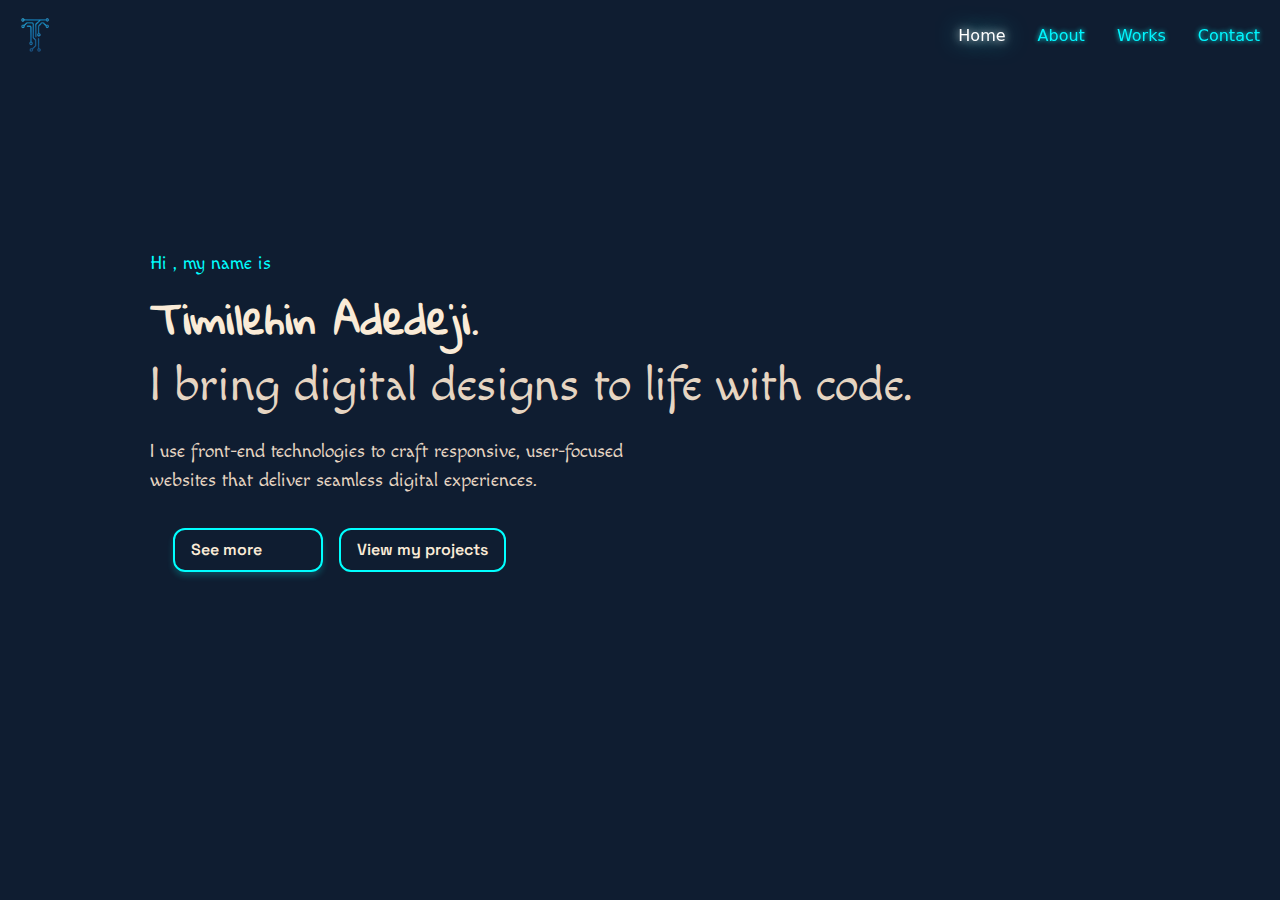
<file: index.html>
<!DOCTYPE html>
<html lang="en">

<head>
  <meta charset="UTF-8">
  <meta name="viewport" content="width=device-width, initial-scale=1.0">
  <title>Timilehin Adedeji</title>
  <link href="https://cdn.jsdelivr.net/npm/bootstrap@5.3.3/dist/css/bootstrap.min.css" rel="stylesheet" integrity="sha384-QWTKZyjpPEjISv5WaRU9OFeRpok6YctnYmDr5pNlyT2bRjXh0JMhjY6hW+ALEwIH" crossorigin="anonymous">
  <link rel="stylesheet" href="./style.css">
  <link rel="preconnect" href="https://fonts.googleapis.com">
  <link rel="preconnect" href="https://fonts.gstatic.com" crossorigin>
  <link href="https://fonts.googleapis.com/css2?family=Libre+Baskerville:ital,wght@0,400;0,700;1,400&family=Sixtyfour+Convergence&display=swap" rel="stylesheet">
  <link rel="preconnect" href="https://fonts.googleapis.com">
  <link rel="preconnect" href="https://fonts.gstatic.com" crossorigin>
  <link href="https://fonts.googleapis.com/css2?family=Macondo&display=swap" rel="stylesheet">
  <link href="https://fonts.googleapis.com/css2?family=Space+Grotesk:wght@500;600&display=swap" rel="stylesheet">
  <link href="https://fonts.googleapis.com/css2?family=Gloria+Hallelujah&family=Macondo&family=Manrope:wght@200..800&family=Press+Start+2P&family=Space+Grotesk:wght@600&display=swap" rel="stylesheet">

</head>

<body>
 <section>
  <section>
    <nav class="navbar navbar-expand-lg bg-transparent">
      <div class="container-fluid">
        <a class="navbar-brand" href="#"><img src="./images/logotransparent.png" height="45dvh" alt="logo"></a>
    
        <button class="navbar-toggler" type="button" data-bs-toggle="collapse" data-bs-target="#navbarNav"
          aria-controls="navbarNav" aria-expanded="false" aria-label="Toggle navigation">
          <span class="navbar-toggler-icon"></span>
        </button>
     <div class="collapse navbar-collapse justify-content-end" id="navbarNav">

    <!-- CHANGED: Removed duplicate 'ms-auto', cleaned classes for responsiveness -->
    <ul class="navbar-nav d-flex flex-column flex-lg-row align-items-lg-center text-end">

      <!-- CHANGED: Fixed invalid extra <a> tag and updated spacing class to 'me-lg-3' for large screens -->
      <li class="nav-item me-lg-3">
        <a class="nav-link active" aria-current="page" href="index.html">Home</a>
      </li>

      <li class="nav-item me-lg-3">
        <a class="nav-link" href="about.html">About</a>
      </li>

      <li class="nav-item me-lg-3">
        <a class="nav-link"  href="works.html">Works</a>
      </li>

      <!-- CHANGED: No margin-end here to avoid uneven spacing at the far right -->
      <li class="nav-item">
        <a class="nav-link" href="contact.html">Contact</a>
      </li>
    </ul>
  </div>
</div>
</nav>
</section>

 <div id="#Home" class="top-container">

  <div class="text-center container">
     <p class="intro">
      Hi , my name is
     </p>
    <h1 class="display-5 fw-bold H">Timilehin Adedeji.</h1>
    
      <p class=" p">I bring digital designs to life with code.</p>
      <p class="subscript">I use front-end technologies to craft responsive, user-focused <br>websites that deliver seamless digital experiences.</p>
 
  </div>
  <div class="button-group">
    <a href="about.html" class="btn-primary">See more </a>
    <a href="works.html" class="btn-outline">View my projects</a>
  </div>
  
</div>

 </section>
<!--<section>
      <div class="content">
         <div class="image">
          <img class="profile" src="./images/me.png">
         </div>

          <h1 class="heading">About Me</h1>
           <p class="p2">
            Hi, I’m someone who’s just starting out on this web development journey, and I’m loving it so far. There’s something really exciting about taking an idea and turning it into a real, working website. I’ve been learning the basics HTML, CSS, and JavaScript and now I’m about to get into React ,Node.js and SQL to see how everything fits together.
           </p>
      </div>



 </section>
 
 <section>
  <div id="#My-Works" class="container3">
    <h1 class="heading2"> My works</h1>
   <div class="flex-container">

    <img class="img" src="./images/htmll.png" alt="html" height="400px">
    <img class="img" src="./images/csslogoo.png" alt="css" height="400px">
    <img class="img" src="./images/jslogo.png" alt="js" height="400px">

   </div>
</div>
 </section>
 <section class="contact-section">
        
  <h1>Get In Touch!</h1>


  <p>
    Connect with me through any of the platforms below. <br>
    Let us create something special together.

  </p> -->
<!--
  <div class="icon-grid">
    GitHub 
    <div class="icon">
      <svg viewBox="0 0 24 24">
        <path fill="currentColor"
          d="M12 .5C5.73.5.5 5.73.5 12c0 5.09 3.29 9.39 7.86 10.92.58.11.79-.25.79-.56v-2.17c-3.2.7-3.87-1.54-3.87-1.54-.52-1.3-1.26-1.64-1.26-1.64-1.03-.71.08-.7.08-.7 1.14.08 1.74 1.17 1.74 1.17 1.01 1.74 2.64 1.24 3.28.95.1-.73.4-1.24.72-1.53-2.55-.29-5.23-1.28-5.23-5.7 0-1.26.45-2.3 1.17-3.11-.12-.29-.51-1.45.11-3.02 0 0 .96-.31 3.15 1.18a10.9 10.9 0 0 1 5.73 0C17.1 5.9 18.06 6.21 18.06 6.21c.62 1.57.23 2.73.11 3.02.73.81 1.17 1.85 1.17 3.11 0 4.43-2.69 5.41-5.25 5.7.42.36.77 1.08.77 2.18v3.23c0 .31.21.68.8.56A10.999 10.999 0 0 0 23.5 12C23.5 5.73 18.27.5 12 .5Z"/>
      </svg>
    </div>

    Instagram
    <div class="icon">
      <svg viewBox="0 0 24 24"><path fill="currentColor" d="M7 2C4.2 2 2 4.2 2 7v10c0 2.8 2.2 5 5 5h10c2.8 0 5-2.2 5-5V7c0-2.8-2.2-5-5-5H7zm10 2a3 3 0 0 1 3 3v10a3 3 0 0 1-3 3H7a3 3 0 0 1-3-3V7a3 3 0 0 1 3-3h10zm-5 3a5 5 0 1 0 0 10 5 5 0 0 0 0-10zm0 2a3 3 0 1 1 0 6 3 3 0 0 1 0-6zm4.5-.9a1.1 1.1 0 1 0 0 2.2 1.1 1.1 0 0 0 0-2.2z"/></svg>
    </div>

    Twitter 
    <div class="icon">
      <svg viewBox="0 0 24 24"><path fill="currentColor" d="M22.46 6c-.77.35-1.6.59-2.46.69a4.28 4.28 0 0 0 1.88-2.37c-.84.5-1.77.87-2.76 1.07a4.26 4.26 0 0 0-7.3 3.89A12.1 12.1 0 0 1 3.1 4.8a4.25 4.25 0 0 0 1.32 5.68 4.24 4.24 0 0 1-1.93-.53v.05a4.26 4.26 0 0 0 3.42 4.18 4.3 4.3 0 0 1-1.92.07 4.27 4.27 0 0 0 3.98 2.96A8.55 8.55 0 0 1 2 19.54a12.1 12.1 0 0 0 6.56 1.92c7.87 0 12.18-6.52 12.18-12.18 0-.19 0-.38-.01-.57A8.66 8.66 0 0 0 24 5.5a8.47 8.47 0 0 1-2.54.7z"/></svg>
    </div>

    LinkedIn 
    <div class="icon">
      <svg viewBox="0 0 24 24"><path fill="currentColor" d="M4.98 3.5a2.5 2.5 0 1 0 0 5 2.5 2.5 0 0 0 0-5zM3 8.98h3.96V21H3V8.98zm7 0h3.79v1.64h.05c.53-.98 1.83-2 3.77-2 4.03 0 4.77 2.65 4.77 6.1V21h-3.96v-5.5c0-1.3-.02-2.98-1.82-2.98-1.83 0-2.11 1.43-2.11 2.89V21H10V8.98z"/></svg>
    </div>

    Gmail
    <div class="icon">
      <svg viewBox="0 0 24 24">
        <path fill="currentColor" d="M20 4H4a2 2 0 0 0-2 2v12a2 2 0 0 0 2 2h16a2 2 0 0 0 2-2V6a2 2 0 0 0-2-2zm0 2v.5l-8 5-8-5V6h16zM4 18V8l8 5 8-5v10H4z"/>
      </svg>
    </div>

    Fiverr 
    <div class="icon">
      <svg viewBox="0 0 24 24"><path fill="currentColor" d="M12 0C5.4 0 0 5.4 0 12s5.4 12 12 12c6.7 0 12-5.4 12-12S18.7 0 12 0zm4.6 12.4h-2.2v3.5H12v-3.5H9.3v-1.8H12V9.7c0-.6.2-1.2.6-1.6.4-.4 1-.7 1.6-.7h2.4v1.9h-1.8c-.2 0-.3.1-.3.3v1.1h2.2v1.7z"/></svg>
    </div>
  </div>

  <div class="footer">
    <footer> @TimmAde2025</footer>
  </div>
</section> -->

    <script src="https://cdn.jsdelivr.net/npm/bootstrap@5.3.5/dist/js/bootstrap.bundle.min.js" integrity="sha384-k6d4wzSIapyDyv1kpU366/PK5hCdSbCRGRCMv+eplOQJWyd1fbcAu9OCUj5zNLiq" crossorigin="anonymous"></script>
   <script src="https://ajax.googleapis.com/ajax/libs/jquery/3.7.1/jquery.min.js"></script>
 <script src="index.js" charset="utf-8"></script>
</body>

</html>
</file>
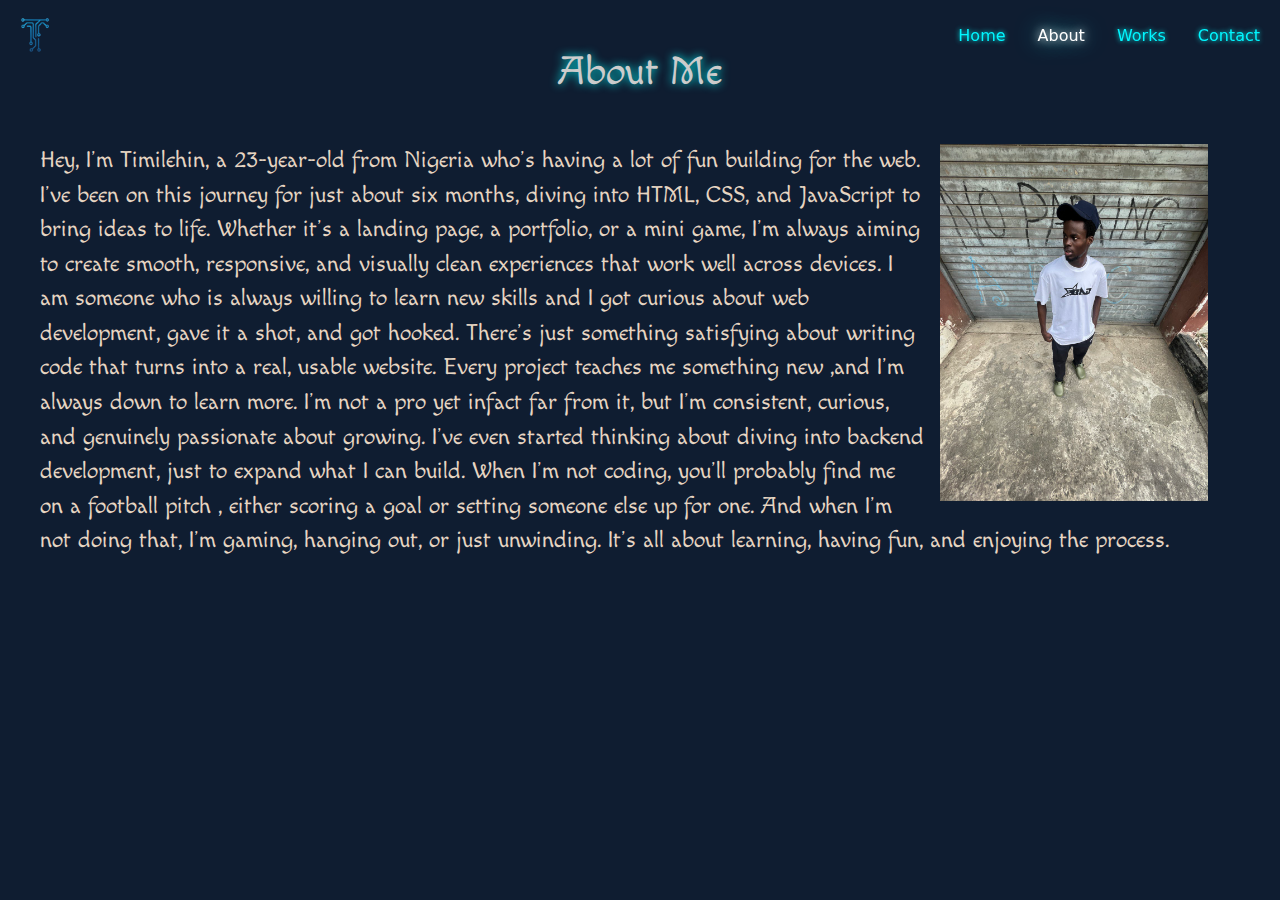
<file: about.html>
<!DOCTYPE html>
<html lang="en">

<head>
  <meta charset="UTF-8">
  <meta name="viewport" content="width=device-width, initial-scale=1.0">
  <title>Timilehin Adedeji</title>
  <link href="https://cdn.jsdelivr.net/npm/bootstrap@5.3.3/dist/css/bootstrap.min.css" rel="stylesheet" integrity="sha384-QWTKZyjpPEjISv5WaRU9OFeRpok6YctnYmDr5pNlyT2bRjXh0JMhjY6hW+ALEwIH" crossorigin="anonymous">
  <link rel="stylesheet" href="./style.css">
  <link rel="preconnect" href="https://fonts.googleapis.com">
  <link rel="preconnect" href="https://fonts.gstatic.com" crossorigin>
  <link href="https://fonts.googleapis.com/css2?family=Libre+Baskerville:ital,wght@0,400;0,700;1,400&family=Sixtyfour+Convergence&display=swap" rel="stylesheet">
  <link rel="preconnect" href="https://fonts.googleapis.com">
  <link rel="preconnect" href="https://fonts.gstatic.com" crossorigin>
  <link href="https://fonts.googleapis.com/css2?family=Macondo&display=swap" rel="stylesheet">

</head>

<body>
 <section>
<style >
 body {
      margin: 0%;
    }

    .content {
      height: 100vh;
      height: 100dvh;
      width: 100vw;
      background-color: #0f1d31;
      padding-bottom: 4%;
      overflow-y: auto;
    }

    .heading {
      color: #cccccc;
      text-shadow: 0 0 10px #00ffff;
      transition: color 0.3s ease, text-shadow 0.3s ease;
      text-align: center;
      font-family: "Macondo", serif;
      font-weight: 400;
      font-style: normal;
      font-size: 2.5rem;
      padding-top: 3rem;
    }

    .flex-content {
      padding: 2.5rem;
    }

    .profile {
    float: right;
    width: clamp(150px, 40dvw, 300px);
    height: auto;
    padding-right: 2rem;
    margin-left: 1rem;
}

.p {
  font-size: 1.8vw;
} 





@media (max-width: 1024px) {
.p{
  font-size: 3vw;
}
}

@media (max-width: 820px) {
.p{
  font-size: 3vw;
}
 }

@media (max-width: 768px) {
.p{
  font-size: 3vw;
}
 }

 @media (max-width: 480px) {
.p{
  font-size: 5vw;
}
 }

 
 .navbar {
    position:fixed;
    top:0;
    left:0;
    width:100%;
    z-index: 1000;
    background-color:transparent !important; /* deep dark navy */

  }

  /* Nav brand (logo/text) styling */
  .navbar .navbar-brand {
    color: #00f7ff; /* neon blue */
    font-weight: bold;
    text-shadow: 0 0 5px #00f7ff, 0 0 10px #00f7ff;
  }

  .navbar .navbar-brand:hover {
    color: #ffffff;
    text-shadow: 0 0 10px red, 0 0 20px red;
  }

  /* Nav links default */
  .navbar .nav-link {
    color: #00f7ff;
    text-shadow: 0 0 5px #00f7ff;
    transition: color 0.3s ease, text-shadow 0.3s ease;
  }

  /* Nav links on hover */
  .navbar .nav-link:hover {
    color: #ffffff;
    text-shadow: 0 0 10px #ffffff, 0 0 20px #00f7ff;
  }

  /* Active link */
  .navbar .nav-link.active {
    color: #ffffff;
    text-shadow: 0 0 10px #ffffff, 0 0 25px #00f7ff;
  }




  /* Custom toggler (hamburger icon) */
  .navbar-toggler {
    border-color: #00f7ff;
  }

  .navbar-toggler-icon {
    background-image: url("data:image/svg+xml,%3Csvg xmlns='http://www.w3.org/2000/svg' viewBox='0 0 30 30'%3E%3Cpath stroke='rgba(0, 247, 255, 1)' stroke-width='2' d='M4 7h22M4 15h22M4 23h22'/%3E%3C/svg%3E");
  }

  /* Collapse menu background on mobile */
  .navbar-collapse {
    background-color:transparent;
  }

</style>
<section>
  <nav class="navbar navbar-expand-lg bg-transparent">
    <div class="container-fluid">
     <a class="navbar-brand"><img src="./images/logotransparent.png" height="45dvh" alt="logo"></a>
  
      <button class="navbar-toggler" type="button" data-bs-toggle="collapse" data-bs-target="#navbarNav"
        aria-controls="navbarNav" aria-expanded="false" aria-label="Toggle navigation">
        <span class="navbar-toggler-icon"></span>
      </button>
  
      <!-- CHANGED: Added 'justify-content-end' to push nav items to the right -->
      <div class="collapse navbar-collapse justify-content-end" id="navbarNav">
  
        <!-- CHANGED: Removed duplicate 'ms-auto', cleaned classes for responsiveness -->
        <ul class="navbar-nav d-flex flex-column flex-lg-row align-items-lg-center text-end">
  
          <!-- CHANGED: Fixed invalid extra <a> tag and updated spacing class to 'me-lg-3' for large screens -->
          <li class="nav-item me-lg-3">
            <a class="nav-link" href="index.html">Home</a>
          </li>
  
          <li class="nav-item me-lg-3">
            <a class="nav-link active" aria-current="page" href="about.html">About</a>
          </li>
  
          <li class="nav-item me-lg-3">
            <a class="nav-link"  href="works.html">Works</a>
          </li>
  
          <!-- CHANGED: No margin-end here to avoid uneven spacing at the far right -->
          <li class="nav-item">
            <a class="nav-link" href="contact.html">Contact</a>
          </li>
        </ul>
      </div>
    </div>
  </nav>
</section>

 <section>
      <div class="content">
         
      

          <h1 class="heading">About Me</h1>
           <div class="flex-content">
            <img class="profile" src="./images/me.png" alt="Timilehin">
             <p class="p">
              Hey, I’m Timilehin, a 23-year-old from Nigeria who’s having a lot of fun building for the web. I’ve been on this journey for just about six months, diving into HTML, CSS, and JavaScript to bring ideas to life. Whether it’s a landing page, a portfolio, or a mini game, I’m always aiming to create smooth, responsive, and visually clean experiences that work well across devices.

              I am someone who is always willing to learn new skills and I got curious about web development, gave it a shot, and got hooked. There’s just something satisfying about writing code that turns into a real, usable website. Every project teaches me something new  ,and I’m always down to learn more.
              
              I’m not a pro yet infact far from it, but I’m consistent, curious, and genuinely passionate about growing. I’ve even started thinking about diving into backend development, just to expand what I can build.
              
              When I’m not coding, you’ll probably find me on a football pitch , either scoring a goal or setting someone else up for one. And when I’m not doing that, I’m gaming, hanging out, or just unwinding. It’s all about learning, having fun, and enjoying the process.
              
             </p>
            </div>
          
      </div>



 </section>

<script src="https://cdn.jsdelivr.net/npm/bootstrap@5.3.5/dist/js/bootstrap.bundle.min.js" integrity="sha384-k6d4wzSIapyDyv1kpU366/PK5hCdSbCRGRCMv+eplOQJWyd1fbcAu9OCUj5zNLiq" crossorigin="anonymous"></script>
 <script src="index.js" charset="utf-8"></script>
</body>

</html>
</file>
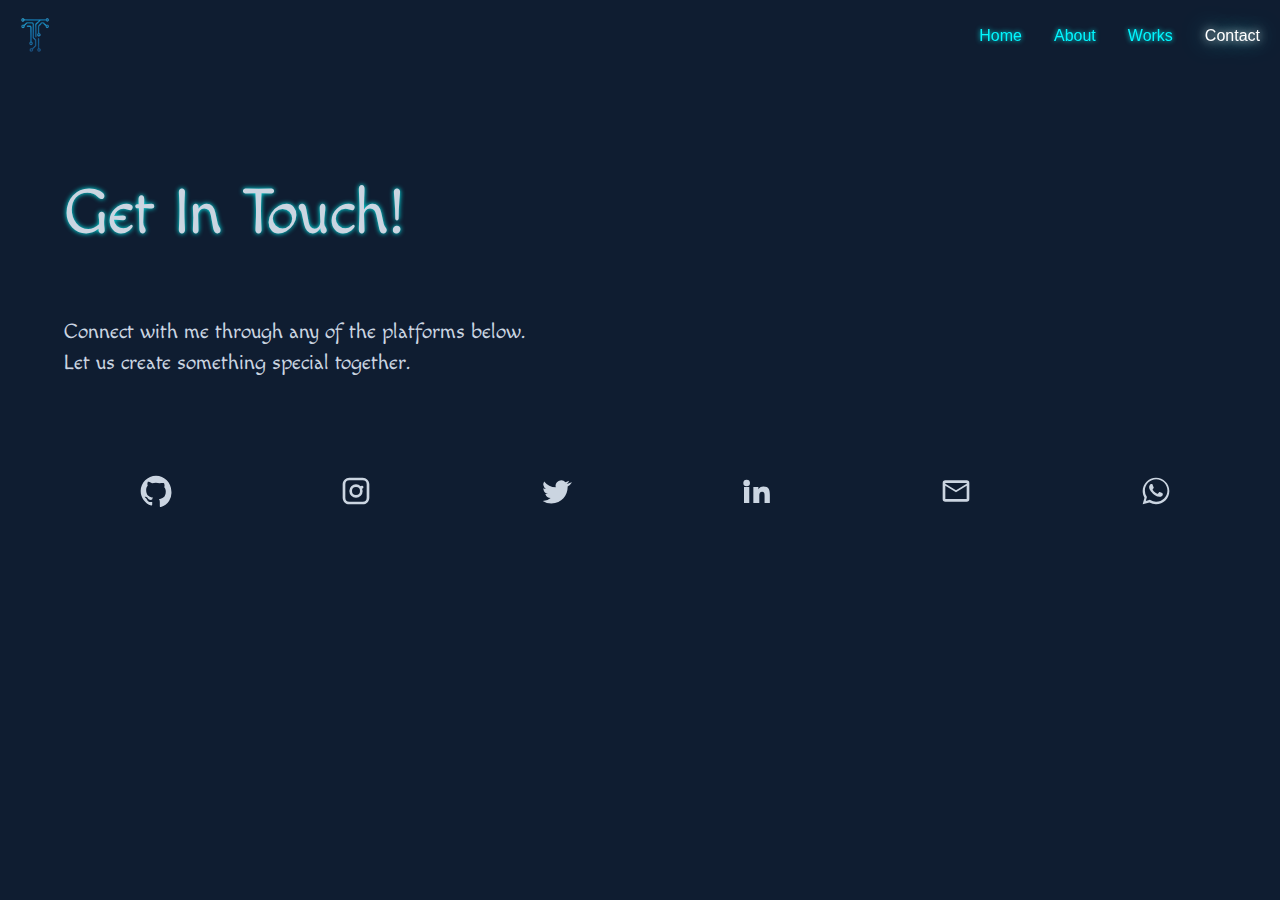
<file: contact.html>
<!DOCTYPE html>
<html lang="en">

<head>
  <meta charset="UTF-8">
  <meta name="viewport" content="width=device-width, initial-scale=1.0">
  <title>Timilehin Adedeji</title>
  <link href="https://cdn.jsdelivr.net/npm/bootstrap@5.3.3/dist/css/bootstrap.min.css" rel="stylesheet" integrity="sha384-QWTKZyjpPEjISv5WaRU9OFeRpok6YctnYmDr5pNlyT2bRjXh0JMhjY6hW+ALEwIH" crossorigin="anonymous">
  <link href="https://fonts.googleapis.com/css2?family=Macondo&display=swap" rel="stylesheet">
  <link rel="preconnect" href="https://fonts.googleapis.com">
  <link rel="preconnect" href="https://fonts.gstatic.com" crossorigin>
  <link href="https://fonts.googleapis.com/css2?family=Macondo&family=Manrope:wght@200..800&family=Press+Start+2P&family=Space+Grotesk:wght@600&display=swap" rel="stylesheet">
</head>
<body>


  <style>
 body {
      margin: 0;
      font-family: 'Segoe UI', Tahoma, Geneva, Verdana, sans-serif;
      background: none;
      background-color:#0f1d31;
      display: flex;
      justify-content: center;
      align-items: center;
      padding: 2rem;
      padding-top:6rem;
      
    }
  
    .navbar {
      position:fixed;
      top:0;
      left:0;
      width:100%;
      z-index: 1000;
      background-color:transparent !important; /* deep dark navy */

    }

    /* Nav brand (logo/text) styling */
    .navbar .navbar-brand {
      color: #00f7ff; /* neon blue */
      font-weight: bold;
      text-shadow: 0 0 5px #00f7ff, 0 0 10px #00f7ff;
    }

    .navbar .navbar-brand:hover {
      color: #ffffff;
      text-shadow: 0 0 10px red, 0 0 20px red;
    }

    /* Nav links default */
    .navbar .nav-link {
      color: #00f7ff;
      text-shadow: 0 0 5px #00f7ff;
      transition: color 0.3s ease, text-shadow 0.3s ease;
    }

    /* Nav links on hover */
    .navbar .nav-link:hover {
      color: #ffffff;
      text-shadow: 0 0 10px #ffffff, 0 0 20px #00f7ff;
    }

    /* Active link */
    .navbar .nav-link.active {
      color: #ffffff;
      text-shadow: 0 0 10px #ffffff, 0 0 25px #00f7ff;
    }




    /* Custom toggler (hamburger icon) */
    .navbar-toggler {
      border-color: #00f7ff;
    }

    .navbar-toggler-icon {
      background-image: url("data:image/svg+xml,%3Csvg xmlns='http://www.w3.org/2000/svg' viewBox='0 0 30 30'%3E%3Cpath stroke='rgba(0, 247, 255, 1)' stroke-width='2' d='M4 7h22M4 15h22M4 23h22'/%3E%3C/svg%3E");
    }

    /* Collapse menu background on mobile */
    .navbar-collapse {
      background-color:transparent;
    }


    .contact-section {
     font-family: 'Segoe UI', Tahoma, Geneva, Verdana, sans-serif;
     background: none;
     background-color:#0f1d31;
     text-align: left;
     padding-top:2rem;
     width: 100dvw;
     padding-left: 2rem;
    }

    .contact-section h1 {
      margin-top: 3rem;
      font-size: 4rem;
      margin-bottom: 1rem;
      padding-right: 1rem;  
      font-family: "Macondo", serif;
      font-weight: 400;
      font-style:normal;
      margin-bottom: 4rem;
      color:#cbd5e1;
      text-shadow: 0 0 5px #00ffff;
    }

    .contact-section p {
      font-size: 1.3rem; 
      color: #cbd5e1;
      margin-bottom: 2rem;
      padding-right: 1rem;
      font-family: "Macondo", serif;
      font-weight: 400;
      font-style:normal;
    }

    .icon-grid {
      display: grid;
      grid-template-columns: repeat(auto-fit, minmax(60px, 1fr));
      gap: 1rem;
      margin-top: 5rem;
    }

    .icon {
      display: flex;
      justify-content: center;
      align-items: center;
      background:transparent;
      border-radius: 8px;
      padding: 1rem;
      transition: background 0.3s ease;
    }

    .icon:hover {
      background: #00ffff;
    }

    .icon svg {
      width: 32px;
      height: 32px;
      color: #cbd5e1;
    }
   

    @media (max-width: 1024px) {
      .contact-section h1 {
        font-size: 3rem;
      } 
      .contact-section{
        padding-top:23dvh;
      }
      
    }

    @media (max-width: 768px) {
      .contact-section h1 {
        font-size: 2.7rem;
      } 
      .contact-section{
        padding-top:17dvh;
      }
      
    }
    @media (max-width: 480px) {
      .contact-section h1 {
        font-size: 2.4rem;
      } 
      .contact-section p {
        font-size: 1.1rem;

      }
      .contact-section{
        padding-top:4dvh;
      }
      
    }

    
    


      
  </style>
  <body>
    <body>
        <section>
          <nav class="navbar navbar-expand-lg bg-transparent">
            <div class="container-fluid">
              <a class="navbar-brand"><img src="./images/logotransparent.png" height="45dvh" alt="logo"></a>
          
              <button class="navbar-toggler" type="button" data-bs-toggle="collapse" data-bs-target="#navbarNav"
                aria-controls="navbarNav" aria-expanded="false" aria-label="Toggle navigation">
                <span class="navbar-toggler-icon"></span>
              </button>
           <div class="collapse navbar-collapse justify-content-end" id="navbarNav">
  
          <!-- CHANGED: Removed duplicate 'ms-auto', cleaned classes for responsiveness -->
          <ul class="navbar-nav d-flex flex-column flex-lg-row align-items-lg-center text-end">
    
            <!-- CHANGED: Fixed invalid extra <a> tag and updated spacing class to 'me-lg-3' for large screens -->
            <li class="nav-item me-lg-3">
              <a class="nav-link" href="index.html">Home</a>
            </li>
    
            <li class="nav-item me-lg-3">
              <a class="nav-link" href="about.html">About</a>
            </li>
    
            <li class="nav-item me-lg-3">
              <a class="nav-link"  href="works.html">Works</a>
            </li>
    
            <!-- CHANGED: No margin-end here to avoid uneven spacing at the far right -->
            <li class="nav-item">
              <a class="nav-link active" aria-current="page" href="contact.html">Contact</a>
            </li>
          </ul>
        </div>
      </div>
    </nav>
      </section>

      <section class="contact-section">
        
        <h1>Get In Touch!</h1>
      
      
        <p>
          Connect with me through any of the platforms below. <br>
          Let us create something special together.

        </p>
    

        <div class="icon-grid">
          <!-- GitHub -->
          <div class="icon">
            <a href="https://github.com/timmyaded/" target="_blank" rel="noopener noreferrer">  
            <svg viewBox="0 0 24 24">
              <path fill="currentColor"
                d="M12 .5C5.73.5.5 5.73.5 12c0 5.09 3.29 9.39 7.86 10.92.58.11.79-.25.79-.56v-2.17c-3.2.7-3.87-1.54-3.87-1.54-.52-1.3-1.26-1.64-1.26-1.64-1.03-.71.08-.7.08-.7 1.14.08 1.74 1.17 1.74 1.17 1.01 1.74 2.64 1.24 3.28.95.1-.73.4-1.24.72-1.53-2.55-.29-5.23-1.28-5.23-5.7 0-1.26.45-2.3 1.17-3.11-.12-.29-.51-1.45.11-3.02 0 0 .96-.31 3.15 1.18a10.9 10.9 0 0 1 5.73 0C17.1 5.9 18.06 6.21 18.06 6.21c.62 1.57.23 2.73.11 3.02.73.81 1.17 1.85 1.17 3.11 0 4.43-2.69 5.41-5.25 5.7.42.36.77 1.08.77 2.18v3.23c0 .31.21.68.8.56A10.999 10.999 0 0 0 23.5 12C23.5 5.73 18.27.5 12 .5Z"/>
            </svg>
           </a>
          </div>
    
          <!-- Instagram -->
          <div class="icon">
          <a href="https://www.instagram.com/timmy___adeyy" target="_blank" rel="noopener noreferrer">
            <svg viewBox="0 0 24 24"><path fill="currentColor" d="M7 2C4.2 2 2 4.2 2 7v10c0 2.8 2.2 5 5 5h10c2.8 0 5-2.2 5-5V7c0-2.8-2.2-5-5-5H7zm10 2a3 3 0 0 1 3 3v10a3 3 0 0 1-3 3H7a3 3 0 0 1-3-3V7a3 3 0 0 1 3-3h10zm-5 3a5 5 0 1 0 0 10 5 5 0 0 0 0-10zm0 2a3 3 0 1 1 0 6 3 3 0 0 1 0-6zm4.5-.9a1.1 1.1 0 1 0 0 2.2 1.1 1.1 0 0 0 0-2.2z"/></svg>
          </a>          
          </div>
    
          <!-- Twitter -->
          <div class="icon">
          <a href="https://twitter.com/timmyade13" target="_blank" rel="noopener noreferrer">
            <svg viewBox="0 0 24 24"><path fill="currentColor" d="M22.46 6c-.77.35-1.6.59-2.46.69a4.28 4.28 0 0 0 1.88-2.37c-.84.5-1.77.87-2.76 1.07a4.26 4.26 0 0 0-7.3 3.89A12.1 12.1 0 0 1 3.1 4.8a4.25 4.25 0 0 0 1.32 5.68 4.24 4.24 0 0 1-1.93-.53v.05a4.26 4.26 0 0 0 3.42 4.18 4.3 4.3 0 0 1-1.92.07 4.27 4.27 0 0 0 3.98 2.96A8.55 8.55 0 0 1 2 19.54a12.1 12.1 0 0 0 6.56 1.92c7.87 0 12.18-6.52 12.18-12.18 0-.19 0-.38-.01-.57A8.66 8.66 0 0 0 24 5.5a8.47 8.47 0 0 1-2.54.7z"/></svg>
          </a>
          </div>
    
          <!-- LinkedIn -->
          <div class="icon">
          <a href="https://www.linkedin.com/in/timilehin-adedeji-a692251b2/" target="_blank" rel="noopener noreferrer">
            <svg viewBox="0 0 24 24"><path fill="currentColor" d="M4.98 3.5a2.5 2.5 0 1 0 0 5 2.5 2.5 0 0 0 0-5zM3 8.98h3.96V21H3V8.98zm7 0h3.79v1.64h.05c.53-.98 1.83-2 3.77-2 4.03 0 4.77 2.65 4.77 6.1V21h-3.96v-5.5c0-1.3-.02-2.98-1.82-2.98-1.83 0-2.11 1.43-2.11 2.89V21H10V8.98z"/></svg>
           </a>
          </div>
    
          <!--Gmail-->
          <div class="icon">
            <a href="mailto:tadedeji840@gmail.com" target="_blank" rel="noopener noreferrer">
            <svg viewBox="0 0 24 24">
              <path fill="currentColor" d="M20 4H4a2 2 0 0 0-2 2v12a2 2 0 0 0 2 2h16a2 2 0 0 0 2-2V6a2 2 0 0 0-2-2zm0 2v.5l-8 5-8-5V6h16zM4 18V8l8 5 8-5v10H4z"/>
            </svg>
           </a>
          </div>
    
          <!-- Whatsapp -->
          <div class="icon">
            <a href="https://wa.me/2348186105398" target="_blank" rel="noopener noreferrer">
            <svg viewBox="0 0 32 32" xmlns="http://www.w3.org/2000/svg">
              <path fill="currentColor" d="M16.004 2.667c-7.362 0-13.333 5.972-13.333 13.333 0 2.352.621 4.654 1.8 6.675L2.667 29.333l6.802-1.78a13.254 13.254 0 006.535 1.747h.002c7.362 0 13.333-5.972 13.333-13.333S23.366 2.667 16.004 2.667zm0 23.999a11.27 11.27 0 01-5.714-1.563l-.41-.239-4.042 1.057 1.077-3.946-.267-.406a11.303 11.303 0 01-1.753-6.075c0-6.21 5.056-11.266 11.267-11.266 6.211 0 11.267 5.056 11.267 11.266s-5.056 11.266-11.267 11.266zm6.171-8.466c-.337-.169-1.998-.987-2.31-1.101-.312-.113-.539-.169-.766.169-.225.337-.878 1.101-1.078 1.326-.2.225-.395.253-.732.084-.337-.169-1.423-.525-2.708-1.673-1-0.892-1.674-1.992-1.871-2.329-.196-.337-.021-.519.147-.688.151-.151.337-.394.506-.591.169-.196.225-.337.337-.563.112-.225.056-.422-.028-.591-.084-.169-.766-1.845-1.05-2.535-.276-.664-.558-.574-.766-.585-.196-.008-.422-.01-.648-.01s-.591.084-.9.422c-.309.337-1.18 1.152-1.18 2.808s1.209 3.256 1.378 3.484c.169.225 2.383 3.626 5.778 5.085.809.348 1.439.556 1.931.712.812.259 1.551.222 2.137.135.652-.097 1.998-.816 2.281-1.604.281-.788.281-1.463.197-1.604-.084-.141-.309-.225-.648-.394z"/>
            </svg>
            </a>
          </div>
          
        </div>

      </section../>
      <script src="https://cdn.jsdelivr.net/npm/bootstrap@5.3.5/dist/js/bootstrap.bundle.min.js" integrity="sha384-k6d4wzSIapyDyv1kpU366/PK5hCdSbCRGRCMv+eplOQJWyd1fbcAu9OCUj5zNLiq" crossorigin="anonymous"></script>
    </body>
</file>
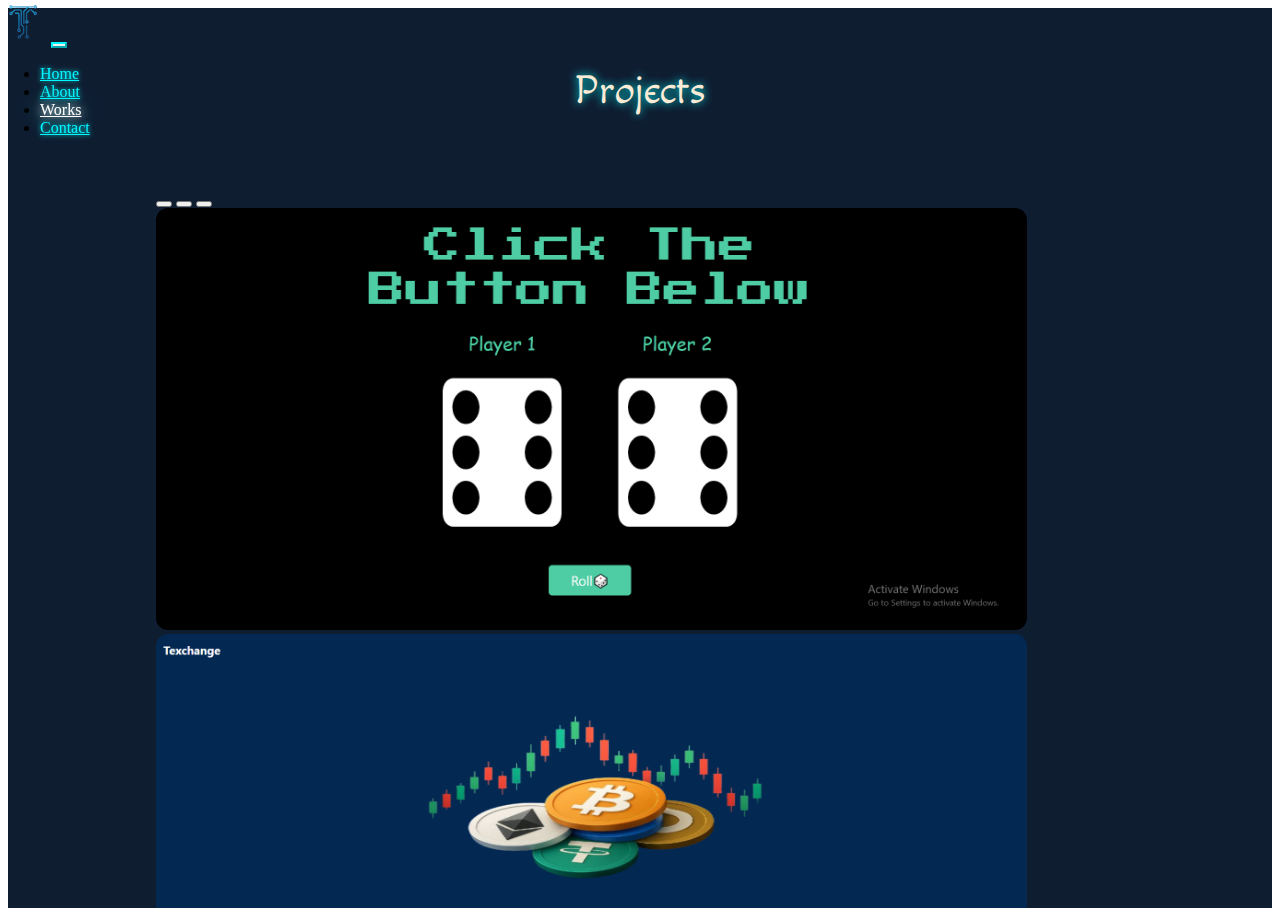
<file: works.html>
<!DOCTYPE html>
<html lang="en">

<head>
  <meta charset="UTF-8">
  <meta name="viewport" content="width=device-width, initial-scale=1.0">
  <title>Timilehin Adedeji</title>
  
  
  <link rel="preconnect" href="https://fonts.googleapis.com">
  <link href="https://fonts.googleapis.com/css2?family=Libre+Baskerville:ital,wght@0,400;0,700;1,400&family=Sixtyfour+Convergence&display=swap" rel="stylesheet">
  <link rel="preconnect" href="https://fonts.googleapis.com">
  <link rel="preconnect" href="https://fonts.gstatic.com" crossorigin>
  <link href="https://fonts.googleapis.com/css2?family=Macondo&display=swap" rel="stylesheet">
  <link href="https://cdn.jsdelivr.net/npm/bootstrap@5.3.5/dist/css/bootstrap.min.css" rel="stylesheet" integrity="sha384-SgOJa3DmI69IUzQ2PVdRZhwQ+dy64/BUtbMJw1MZ8t5HZApcHrRKUc4W0kG879m7" crossorigin="anonymous">

</head>

<body>
<style >
/* === WORKS SECTION === */

.works {
  background-color: #0f1d31;
  height: 100dvh;
  overflow-y: auto;
}

.heading2 {
  color: antiquewhite;
  text-align: center;
  font-family: "Macondo", serif;
  font-weight: 400;
  font-style: normal;
  font-size: 2.5rem;
  text-shadow: 0 0 10px #00ffff;
  padding-top: 2rem;
}

.work-container {
  width: 100%;
  max-width: 1000px;
  margin: 0 auto;
  padding: 1rem;
  padding-top: 3rem;
  box-sizing: border-box;
}

.carousel-inner img {
  width: 90%;
  height: auto;
  object-fit: cover;
  border-radius: 12px;
}

.carousel-control-prev-icon,
.carousel-control-next-icon {
  background-color: transparent;
  border-radius: 50%;
  padding: 0.8rem;
}

@media (max-width: 1024px) {
  .carousel-inner img {
    height: 60vh;  
  }

  .heading2 {
    font-size: 2.5rem;
  }

  .carousel-control-prev-icon,
  .carousel-control-next-icon {
    padding: 1rem;
  }
  .carousel{
      margin-top: 12dvh;
    }
}

@media (max-width: 768px) {
  .carousel-inner img {
    height: 50vh;  
  }


  .carousel-control-prev-icon,
  .carousel-control-next-icon {
    padding: 0.8rem;
  }
  .carousel{
      margin-top: 15dvh;
    }
}

@media (max-width: 480px) {
  .carousel-inner img {
    height: 40dvh;
    width:  30dvw;

  }


  .work-container {
    padding: 0.5rem;
  }

  .carousel-control-prev-icon,
  .carousel-control-next-icon {
    padding: 0.6rem;
  
  }
    .carousel{
      margin-top: 20dvh;
    }
}



    .navbar {
      position:fixed;
      top:0;
      left:0;
      width:100%;
      z-index: 1000;
      background-color:transparent !important; /* deep dark navy */

    }

    /* Nav brand (logo/text) styling */
    .navbar .navbar-brand {
      color: #00f7ff; /* neon blue */
      font-weight: bold;
      text-shadow: 0 0 5px #00f7ff;
    }

    .navbar .navbar-brand:hover {
      color: #ffffff;
      text-shadow: 0 0 10px red, 0 0 20px red;
    }

    /* Nav links default */
    .navbar .nav-link {
      color: #00f7ff;
      text-shadow: 0 0 5px #00f7ff;
      transition: color 0.3s ease, text-shadow 0.3s ease;
    }

    /* Nav links on hover */
    .navbar .nav-link:hover {
      color: #ffffff;
      text-shadow: 0 0 10px #ffffff, 0 0 20px #00f7ff;
    }

    /* Active link */
    .navbar .nav-link.active {
      color: #ffffff;
      text-shadow: 0 0 10px #ffffff, 0 0 25px #00f7ff;
    }




    
    .navbar-toggler {
      border-color: #00f7ff;
    }

    .navbar-toggler-icon {
      background-image: url("data:image/svg+xml,%3Csvg xmlns='http://www.w3.org/2000/svg' viewBox='0 0 30 30'%3E%3Cpath stroke='rgba(0, 247, 255, 1)' stroke-width='2' d='M4 7h22M4 15h22M4 23h22'/%3E%3C/svg%3E");
    }

    
    .navbar-collapse {
      background-color:transparent;
    }

  
</style>

  <section>
    <nav class="navbar navbar-expand-lg bg-transparent">
      <div class="container-fluid">
        <a class="navbar-brand"><img src="./images/logotransparent.png" height="45dvh" alt="logo"></a>
    
    
        <button class="navbar-toggler" type="button" data-bs-toggle="collapse" data-bs-target="#navbarNav"
          aria-controls="navbarNav" aria-expanded="false" aria-label="Toggle navigation">
          <span class="navbar-toggler-icon"></span>
        </button>
     <div class="collapse navbar-collapse justify-content-end" id="navbarNav">

    
    <ul class="navbar-nav d-flex flex-column flex-lg-row align-items-lg-center text-end">

      
      <li class="nav-item me-lg-3">
        <a class="nav-link" href="index.html">Home</a>
      </li>

      <li class="nav-item me-lg-3">
        <a class="nav-link" href="about.html">About</a>
      </li>

      <li class="nav-item me-lg-3">
        <a class="nav-link active" aria-current="page" href="works.html">Works</a>
      </li>

  
      <li class="nav-item">
        <a class="nav-link"  href="contact.html">Contact</a>
      </li>
    </ul>
  </div>
</div>
</nav>
</section>

 <section class="works">
  <h1 class="heading2"> Projects</h1>
 <div class="work-container">
  <div id="carouselExampleCaptions" class="carousel slide">     
    <div class="carousel-indicators">
      <button type="button" data-bs-target="#carouselExampleCaptions" data-bs-slide-to="0" class="active" aria-current="true" aria-label="Slide 1"></button>
      <button type="button" data-bs-target="#carouselExampleCaptions" data-bs-slide-to="1" aria-label="Slide 2"></button>
      <button type="button" data-bs-target="#carouselExampleCaptions" data-bs-slide-to="2" aria-label="Slide 3"></button>
    </div>
    <div class="carousel-inner">
      <div class="carousel-item active">
        <a href="https://timmyaded.github.io/dice-game/" target="_blank" rel="noopener noreferrer">
        <img src="./images/work4.png" class="d-block w-100" alt="Texchange landing page" >
        </a>
        <div class="carousel-caption d-none d-md-block">
        
          
        </div>
      </div>
      <div class="carousel-item">
        <a href="https://timmyaded.github.io/texchange/" target="_blank" rel="noopener noreferrer">
        <img src="./images/secure.png" class="d-block w-100" alt="Dice Game">
        </a>
        <div class="carousel-caption d-none d-md-block">
        
          
        </div>
      </div>
      <div class="carousel-item">
        <a href="https://timmyaded.github.io/rock-paper-scissors/" target="_blank" rel="noopener noreferrer">
        <img src="./images/rps.png" class="d-block w-100" alt="Rock Paper Scissors">
        </a>
        <div class="carousel-caption d-none d-md-block">
        </div>
      </div>
    </div>
    <button class="carousel-control-prev" type="button" data-bs-target="#carouselExampleCaptions" data-bs-slide="prev">
      <span class="carousel-control-prev-icon" aria-hidden="true"></span>
      <span class="visually-hidden">Previous</span>
    </button>
    <button class="carousel-control-next" type="button" data-bs-target="#carouselExampleCaptions" data-bs-slide="next">
      <span class="carousel-control-next-icon" aria-hidden="true"></span>
      <span class="visually-hidden">Next</span>
    </button>
  </div>
</div> 
 </section>
 <script src="https://cdn.jsdelivr.net/npm/bootstrap@5.3.5/dist/js/bootstrap.bundle.min.js" integrity="sha384-k6d4wzSIapyDyv1kpU366/PK5hCdSbCRGRCMv+eplOQJWyd1fbcAu9OCUj5zNLiq" crossorigin="anonymous"></script>
</body>

</html>
</file>
<file: style.css>
* {
  padding-top: 0;
  margin: 0;
  box-sizing: border-box;
}

html {
  scroll-behavior: smooth;
}

.transparent{
  background-color: transparent !important;
}
.navbar {
  position: fixed;
  top: 0;
  left: 0;
  width: 100%;
  z-index: 1000;
  background-color: transparent !important;
}

/* Nav brand (logo/text) styling */
.navbar .navbar-brand {
  color: #00f7ff;
  font-weight: bold;
  text-shadow: 0 0 5px #00f7ff, 0 0 10px #00f7ff;
}

.navbar .navbar-brand:hover {
  color: #ffffff;
  text-shadow: 0 0 10px red, 0 0 20px red;
}

/* Nav links default */
.navbar .nav-link {
  color: #00f7ff;
  text-shadow: 0 0 5px #00f7ff;
  transition: color 0.3s ease, text-shadow 0.3s ease;
}

/* Nav links on hover */
.navbar .nav-link:hover {
  color: #ffffff;
  text-shadow: 0 0 10px #ffffff, 0 0 20px #00f7ff;
}

/* Active link */
.navbar .nav-link.active {
  color: #ffffff;
  text-shadow: 0 0 10px #ffffff, 0 0 25px #00f7ff;
}

/* Custom toggler (hamburger icon) */
.navbar-toggler {
  border-color: #00f7ff;
}

.navbar-toggler-icon {
  background-image: url("data:image/svg+xml,%3Csvg xmlns='http://www.w3.org/2000/svg' viewBox='0 0 30 30'%3E%3Cpath stroke='rgba(0, 247, 255, 1)' stroke-width='2' d='M4 7h22M4 15h22M4 23h22'/%3E%3C/svg%3E");
}

/* Collapse menu background on mobile */
.navbar-collapse {
  background-color: transparent;
}

.top-container {
  height: 100dvh;
  width: 100dvw;
  background: none;
  background-color: #0f1d31;
  padding-top: 5rem;
  padding-left: 6rem;
}

.container {
  display: flex;
  flex-direction: column;
  justify-content: flex-start;
  align-items: flex-start;
  padding-left: 2rem;
  padding-right: 1rem;
  padding-top: 3rem;
  padding-bottom: 0rem;
  margin-top:13.5dvh;
}

.H {
  font-family: "Gloria Hallelujah", cursive;
  font-weight: 400;
  font-style: normal;
  color: antiquewhite;
  text-align: left;
  font-size: clamp(2rem, 8vw, 3.5rem);
}

.intro {
  color: #00ffff;
  font-family: "Macondo", serif;
  font-weight: 400;
  font-style: normal;
  text-align: left;
  font-size: clamp(1rem, 3vw, 1.5rem);
  margin-right: 0%;
}
.blue{
  color: #00ffff;
}

.subscript {
  color: #e6d5c2;
  font-family: "Macondo", serif;
  font-weight: 400;
  font-style: normal;
  text-align: left;
  font-size: clamp(1rem, 3vw, 1.5rem);
  margin-right: 0%;
}

.p {
  color: #e6d5c2;
  font-family: "Macondo", serif;
  font-weight: 400;
  font-style: normal;
  text-align: left;
  font-size: clamp(2rem, 5vw, 3rem);
  margin-right: 0%;
}

.button-group {
  margin-top: 1rem;
  display: flex;
  gap: 1rem;
  padding-left: 5rem;
  justify-content: flex-start; /* Keep buttons aligned with other content */
  align-items: center; /* Ensure the buttons align with text in a row */
  flex-wrap: wrap;
  margin-left: 6dvw;
}

/* Primary button */
.btn-primary {
  padding: 0.75rem 1.5rem;
  color: antiquewhite;
  border: 2px solid #00ffff;
  font-family: 'Space Grotesk', sans-serif;
  font-weight: 600;
  border-radius: 0.75rem;
  text-decoration: none;
  transition: background-color 0.3s ease, color 0.3s ease;
  box-shadow: 0 4px 6px rgba(0, 255, 255, 0.2);
  width: auto;
  min-width: 200px;
  max-width: 250px;
}


/* Outline button with cyan border and transparent background */
.btn-outline {
  padding: 0.75rem 1.5rem;
  border: 2px solid #00ffff;
  color: antiquewhite;
  font-family: 'Space Grotesk', sans-serif;
  font-weight: 600;
  border-radius: 0.75rem;
  text-decoration: none;
  transition: all 0.3s ease;
  width: auto;
  min-width: 200px;
  max-width: 250px;
}

.btn-outline:hover,.btn-primary:hover {
  box-shadow: 0 0 12.5px  #00f7ff, 0 0 25px #00f7ff;
}


@media (max-width: 1024px) {
  .button-group {
      gap: 0.5rem;
      margin-left:1.4dvw;
  }

  .container {
    padding-left: 1rem;
    padding-right: 1rem;
    margin-top:20dvh; 
  }


  .btn-primary,
  .btn-outline {
      min-width: 160px;
      max-width: 200px;
  }

  .H {
      font-size: clamp(1.5rem, 6vw, 2.5rem);
  }

  .intro,
  .subscript {
      font-size: clamp(1rem, 4vw, 1.2rem);
  }
}


@media (max-width: 820px) {
  .top-container {
      padding-left: 1rem;
  }

  .container {
      padding-left: 1rem;
      padding-right: 1rem;
      margin-top:15dvh; 
    }
    .button-group{
      margin-left: 6.7dvw;
    }

    
  }

  .H {
      font-size: clamp(1.5rem, 6vw, 2.5rem);
  }

  .intro,
  .subscript {
      font-size: clamp(1rem, 4vw, 1.2rem);
  }

  .button-group {
      padding-left: 0;
      align-items: flex-start;
      gap: 1rem;
      flex-direction: row;
  }

  .btn-primary,
  .btn-outline {
      padding: 0.5rem 1rem;
      width: auto;
      min-width: 150px;
      max-width: 200px;
  }


  
@media (max-width: 768px) {
  .top-container {
      padding-left: 1rem;
  }

  .container {
      padding-left: 1rem;
      padding-right: 1rem;
      margin-top:15dvh; 
    }
    .button-group{
      margin-left: 4.2dvw;
    }

    
  }

  .H {
      font-size: clamp(1.5rem, 6vw, 2.5rem);
  }

  .intro,
  .subscript {
      font-size: clamp(1rem, 4vw, 1.2rem);
  }

  .button-group {
      padding-left: 0;
      align-items: flex-start;
      gap: 1rem;
      flex-direction: row;
  }

  .btn-primary,
  .btn-outline {
      padding: 0.5rem 1rem;
      width: auto;
      min-width: 150px;
      max-width: 200px;
  }

@media (max-width: 480px) {
  .button-group {
      margin-left: 3.5dvw;
      align-items: flex-start;
      gap: 1rem;
      flex-direction: row;
  }
  .container{
    margin-top:8dvh;
  }

  .btn-primary,
  .btn-outline {
      padding: 0.5rem 1rem;
      width: auto;
      min-width: 130px;
      max-width: 180px;
  }

  .H {
      font-size: clamp(1.2rem, 7vw, 2rem);
  }

  .intro,
  .subscript {
      font-size: clamp(1rem, 5vw, 1.1rem);
  }
}








/*
.content{
  height: 100dvh;
  width: 100dvw;
  background: none;
  background-color:#0f1d31;
  margin-right: 0;
  padding-bottom:4%;


}
.heading{
  color: #cccccc;
  text-shadow: 0 0 10px #00ffff;
  transition: color 0.3s ease, text-shadow 0.3s ease;
  text-align: center;
  font-family: "Macondo", serif;
  font-weight: 400;
  font-style:normal;
  font-size: 3rem;

}

@media(max-width:1250px){
  .heading{
      font-size: 2rem;



  }
}

.heading2{
  color: #cccccc;
  text-shadow: 0 0 10px #00ffff;
  transition: color 0.3s ease, text-shadow 0.3s ease;
  padding-top: 3%;
  padding-bottom:3%;
  color:antiquewhite;
  text-align: center;
  font-family: "Macondo", serif;
  font-weight: 400;
  font-style:normal;
  font-size: 3rem;

}

@media(max-width:1250px){
  .heading2{
      font-size: 2rem;
      padding-top:17%;



  }
}





.image{
  padding-top: 5%;
  display: flex;
  justify-content: center;
  height:50%;
  width: 55%;
  margin-left: 22%;
}

.image .profile{
  border-radius: 50%
}

.container3{
    height: 100dvh;
    width: 100dvw;
    background: none;
    background-color:#0f1d31;
    padding-top: 2rem;
}

@media(max-width:700px){
  .container3{
    padding-top:320px;
  }
}


.flex-container{
    display: flex;
    justify-content: center;
    align-items: center;


}

@media(max-width:1250px){
    .flex-container {
        display:flex;
        flex-direction: column;


    }
}





.heading{
    text-align: center;
    font-family: "Macondo", serif;
    font-weight: 400;
    font-style:normal;
    font-size: 3rem;

 }

 .p2{
  font-family: "Macondo", serif;
    font-weight: 400;
  font-style:normal;
  text-align:center;
  padding-left: 10%;
  padding-right: 10%;
  font-size: 1.5rem;
  color: antiquewhite;
 }

 @media(max-width:1250px){
    .heading{
        font-size: 2rem;



    }
}



 @media(max-width:1250px){
    .img { height:150px




    }
}
.contact-section {
  
  
  font-family: 'Segoe UI', Tahoma, Geneva, Verdana, sans-serif;
  background: none;
  background-color:#0f1d31;
  text-align: left;
  padding: 2rem;
  padding-top:10rem;
  width: 100dvw
  
}

.contact-section h1 {
  margin-top: 3rem;
  font-size: 4rem;
  margin-bottom: 1rem;
  padding-right: 1rem;  
  font-family: "Macondo", serif;
  font-weight: 400;
  font-style:normal;
  margin-bottom: 4rem;
  color:#cbd5e1;
  text-shadow: 0 0 5px #00ffff;
}

.contact-section p {
  font-size: 1.3rem; 
  color: #cbd5e1;
  margin-bottom: 2rem;
  padding-right: 1rem;
  font-family: "Macondo", serif;
  font-weight: 400;
  font-style:normal;
}

.icon-grid {
  display: grid;
  grid-template-columns: repeat(auto-fit, minmax(60px, 1fr));
  gap: 1rem;
  margin-top: 5rem;
}

.icon {
  display: flex;
  justify-content: center;
  align-items: center;
  background:transparent;
  border-radius: 8px;
  padding: 1rem;
  transition: background 0.3s ease;
}

.icon:hover {
  background: #00ffff;
}

.icon svg {
  width: 32px;
  height: 32px;
  color: #cbd5e1;
}

@media (max-width: 600px) {
  .contact-section h1 {
    font-size: 2.7rem;
  } 
}

.contact-section p {
    font-size: 1.3rem;

  }


  .footer{
    display: flex;
    justify-content: center;
    align-items: center;
    margin-top: 11rem;
  }
  .footer footer{
    font-family: "Manrope", sans-serif;
    font-optical-sizing: auto;
    font-weight: weight;
    font-style: normal;
    color: #cbd5e1;
  } **/
</file>
